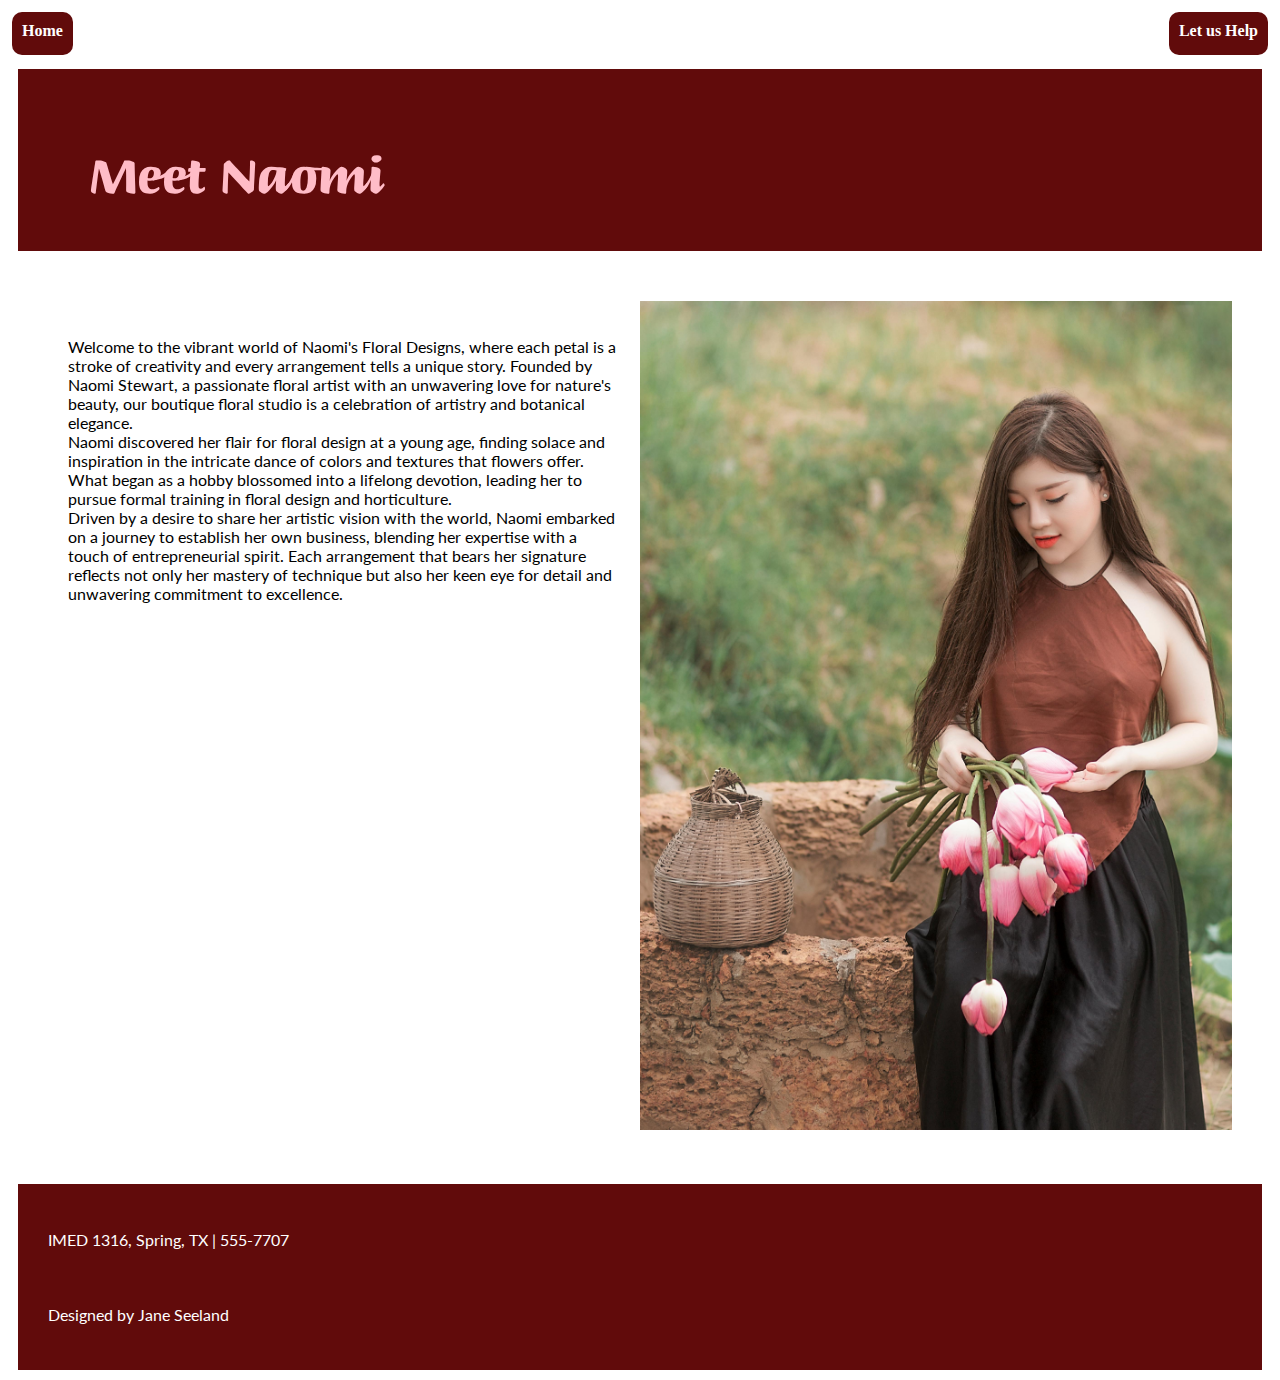
<file: External_Project_Dev/about.html>
<!DOCTYPE html>
<html lang="en">
<head>
    <meta charset="UTF-8">
    <meta name="viewport" content="width=device-width, initial-scale=1.0">
    <link rel="stylesheet" href="mainStyle.css">
    <link rel="stylesheet" href="aboutStyle.css">
    <title>Naomi's Floral Designs</title>
</head>
<body>
    <nav>
        <ul>
            <li><a href="index.html">Home</a></li>
            <li><a href="booking.html">Let us Help</a></li>
        </ul>
    </nav>
    <header><h1>Meet Naomi</h1></header>
    <main>
        <section>
            <p>Welcome to the vibrant world of Naomi's Floral Designs, where each petal is a stroke of creativity and every arrangement tells a unique story. Founded by Naomi Stewart, a passionate floral artist with an unwavering love for nature's beauty, our boutique floral studio is a celebration of artistry and botanical elegance.<br>Naomi discovered her flair for floral design at a young age, finding solace and inspiration in the intricate dance of colors and textures that flowers offer. What began as a hobby blossomed into a lifelong devotion, leading her to pursue formal training in floral design and horticulture.<br>Driven by a desire to share her artistic vision with the world, Naomi embarked on a journey to establish her own business, blending her expertise with a touch of entrepreneurial spirit. Each arrangement that bears her signature reflects not only her mastery of technique but also her keen eye for detail and unwavering commitment to excellence.</p>
        </section>
        <section>
            <img src="images/pexels-soldiervip-1386604.jpg" alt="Naomi">
        </section>
    </main>
    <footer>
        <p>IMED 1316, Spring, TX | 555-7707</p>
        <p>Designed by Jane Seeland</p>
    </footer>
</body>
</html>
</file>
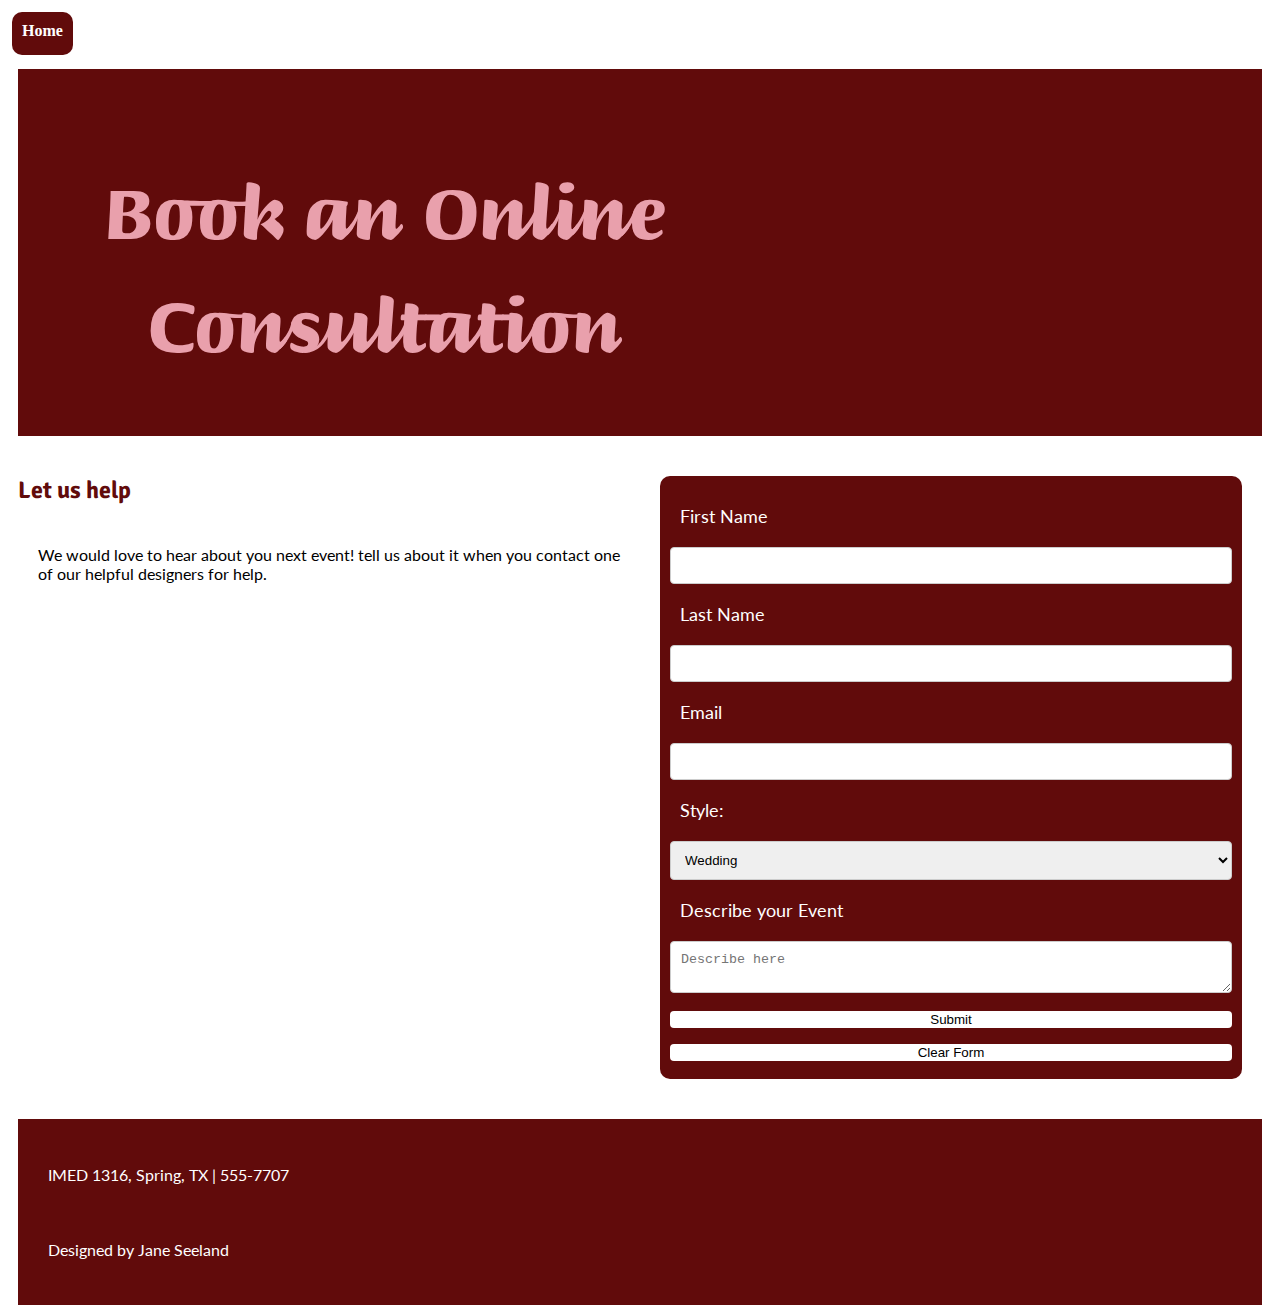
<file: External_Project_Dev/booking.html>
<!DOCTYPE html>
<html lang="en">
<head>
    <meta charset="UTF-8">
    <meta name="viewport" content="width=device-width, initial-scale=1.0">
    <link rel="stylesheet" href="mainStyle.css">
    <link rel="stylesheet" href="bookingStyle.css">
    <title>Naomi's Floral Designs</title>
</head>
<body>
    <nav>
        <ul><li><a href="index.html">Home</a></nav></li></ul>
    </nav>
    <header>
        <h1>Book an Online Consultation</h1>
      </header>
      <main>
        <div id="container">
        <section>
            <h2>Let us help</h2>
            <p>We would love to hear about you next event! tell us about it when you contact one of our helpful designers for help.</p>
        </section>
       <form action="#">
         <label for="fname">First Name</label>
         <input type="text" id="fname" name="firstname">
            <label for="lname">Last Name</label>
         <input type="text" id="lname" name="lastname" required>
               <label for="email">Email</label>
         <input type="email" id="email" name="email" required>
         
         <label for="origin">Style:</label>
         <select id="origin" name="origin">
         <option value="Wedding" selected>Wedding</option>
              <option value="Anniversary">Anniversary</option>
              <option value="Birthday">Birthday</option> 
              <option value="Sympathy">Sympathy</option>
              <option value="Custom">Custom</option>
         </select>
         
         <label for="comments">Describe your Event</label>
         <textarea name="comments" id="comments" placeholder="Describe here"></textarea>
         <input type="Submit" value="Submit">
          <input type="Reset" value="Clear Form">
       </form>
       </div>
      </main>
      <footer>
        <p>IMED 1316, Spring, TX | 555-7707</p>
        <p>Designed by Jane Seeland</p>
      </footer>
</body>
</html>
</file>
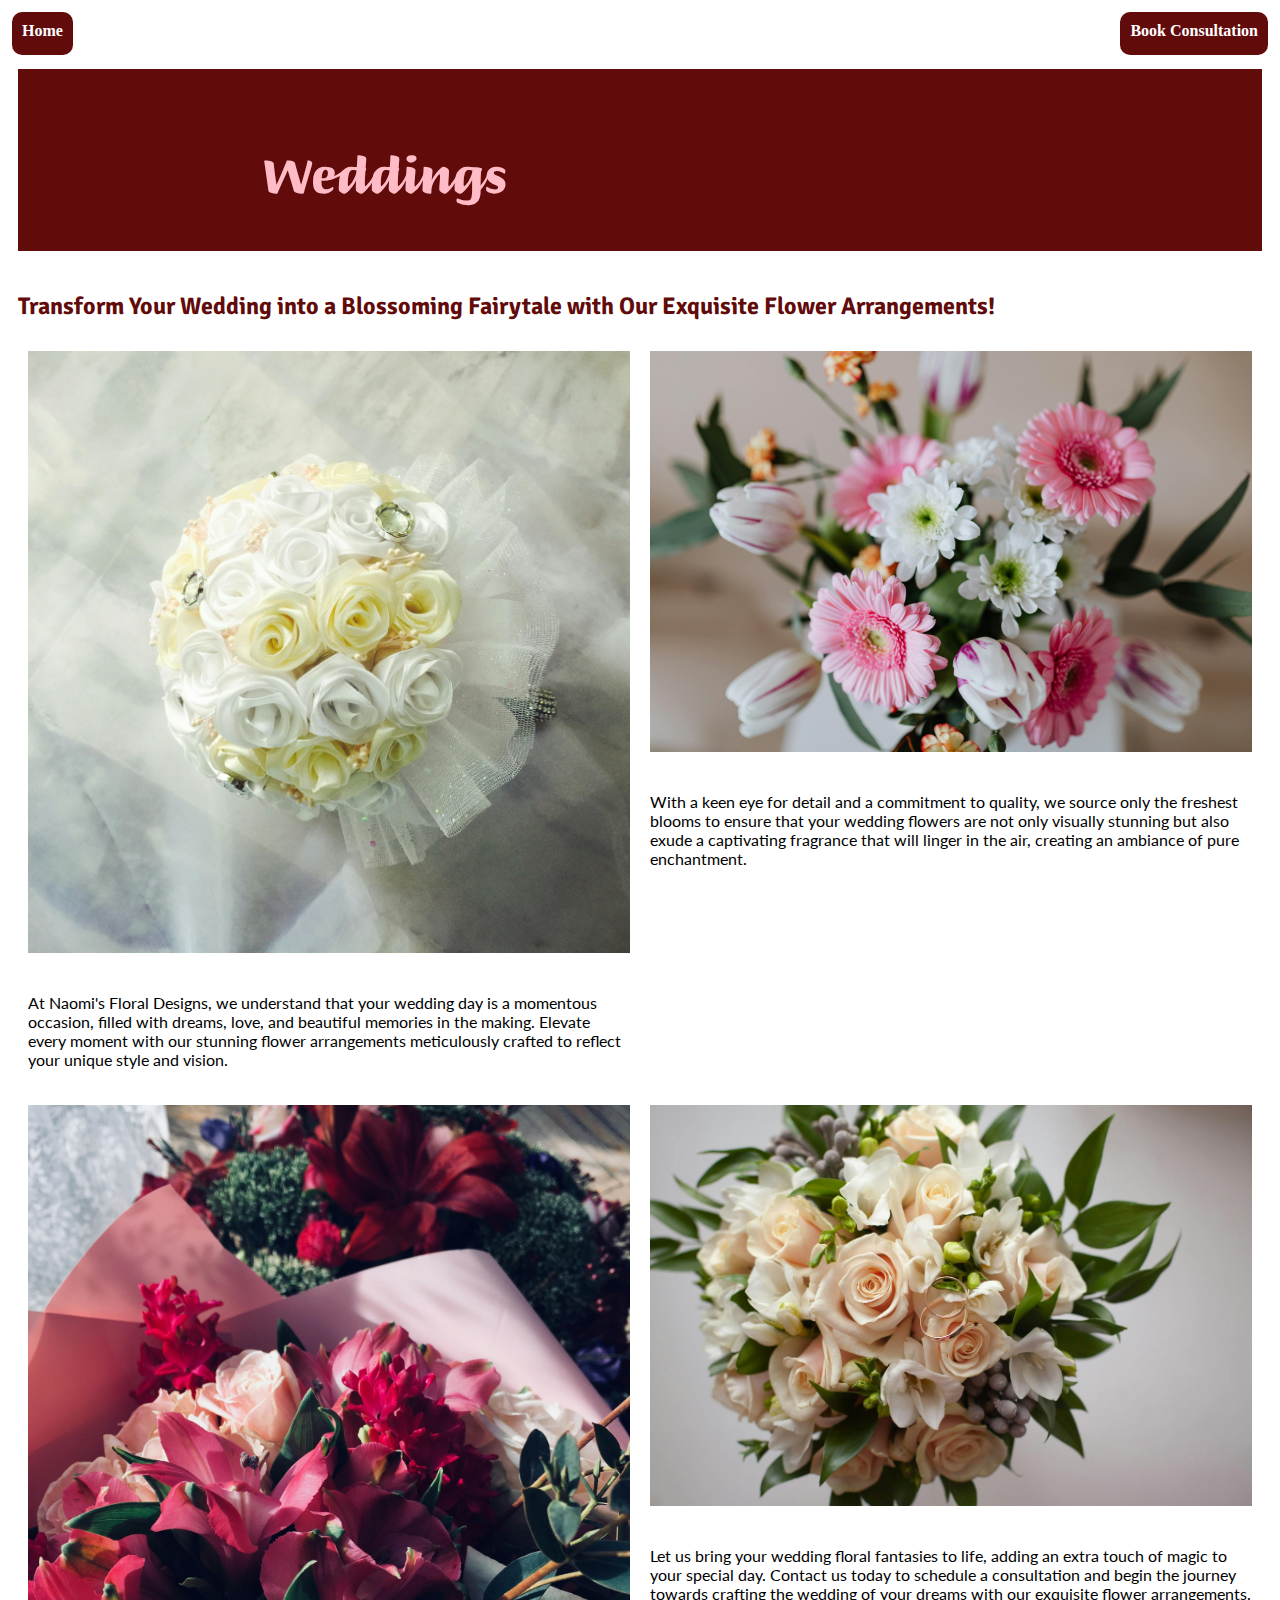
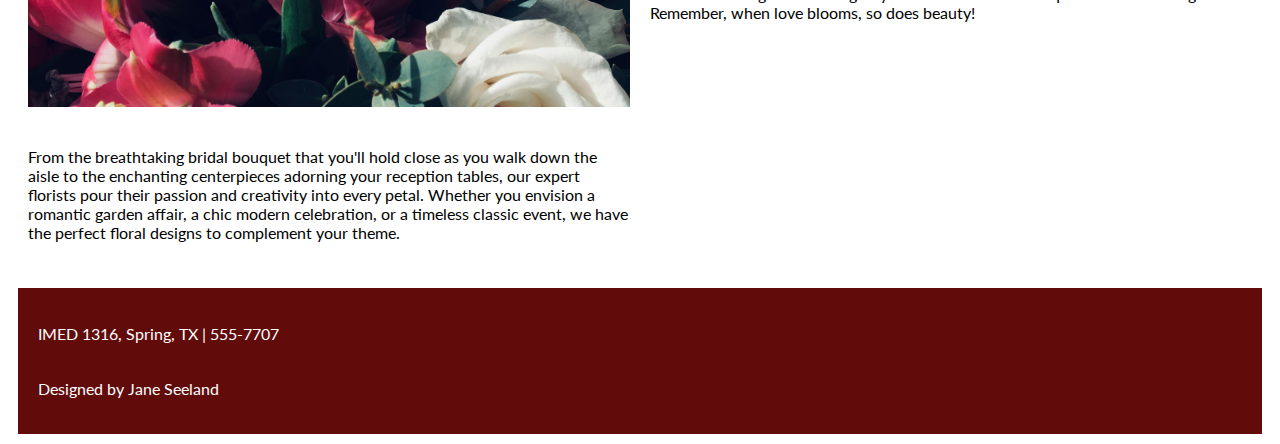
<file: External_Project_Dev/page2.html>
<!DOCTYPE html>
<html lang="en">
<head>
    <meta charset="UTF-8">
    <meta name="viewport" content="width=device-width, initial-scale=1.0">
    <link rel="stylesheet" href="mainStyle.css">
    <link rel="stylesheet" href="pageStyle.css">
    <title>Naomi's Floral Designs</title>
</head>
<body>
    <nav>
        <ul>
            <li><a href="index.html">Home</a></li>
            <li><a href="booking.html">Book Consultation</a></li>
        </ul>
    </nav>
    <header>
        <h1>Weddings</h1>
    </header>
    <main>
        <h2>Transform Your Wedding into a Blossoming Fairytale with Our Exquisite Flower Arrangements!</h2>
        <div id="container">
        <section class="first">
            <img src="images/pexels-diana-jude-38939-667320.jpg" alt="yellow_and_white_roses">
            <p>At Naomi's Floral Designs, we understand that your wedding day is a momentous occasion, filled with dreams, love, and beautiful memories in the making. Elevate every moment with our stunning flower arrangements meticulously crafted to reflect your unique style and vision.</p>
        </section>
        <section class="second">
            <img src="images/pexels-karolina-grabowska-4022213.jpg" alt="pink-and_white_roses">
            <p>With a keen eye for detail and a commitment to quality, we source only the freshest blooms to ensure that your wedding flowers are not only visually stunning but also exude a captivating fragrance that will linger in the air, creating an ambiance of pure enchantment.</p>
        </section>
        <section class="third">
            <img src="images/pexels-julia-khalimova-826746-3648977.jpg" alt="red_and_pink_roses">
            <p>From the breathtaking bridal bouquet that you'll hold close as you walk down the aisle to the enchanting centerpieces adorning your reception tables, our expert florists pour their passion and creativity into every petal. Whether you envision a romantic garden affair, a chic modern celebration, or a timeless classic event, we have the perfect floral designs to complement your theme.</p>
        </section>
        <section class="forth">
            <img src="images/pexels-kristinanor-3184888.jpg" alt="tan_roses">
            <p>Let us bring your wedding floral fantasies to life, adding an extra touch of magic to your special day. Contact us today to schedule a consultation and begin the journey towards crafting the wedding of your dreams with our exquisite flower arrangements. Remember, when love blooms, so does beauty!</p>
        </section>
        </div>
    </main>
    <footer>
        <p>IMED 1316, Spring, TX | 555-7707</p>
        <p>Designed by Jane Seeland</p>
    </footer>
</body>
</html>
</file>
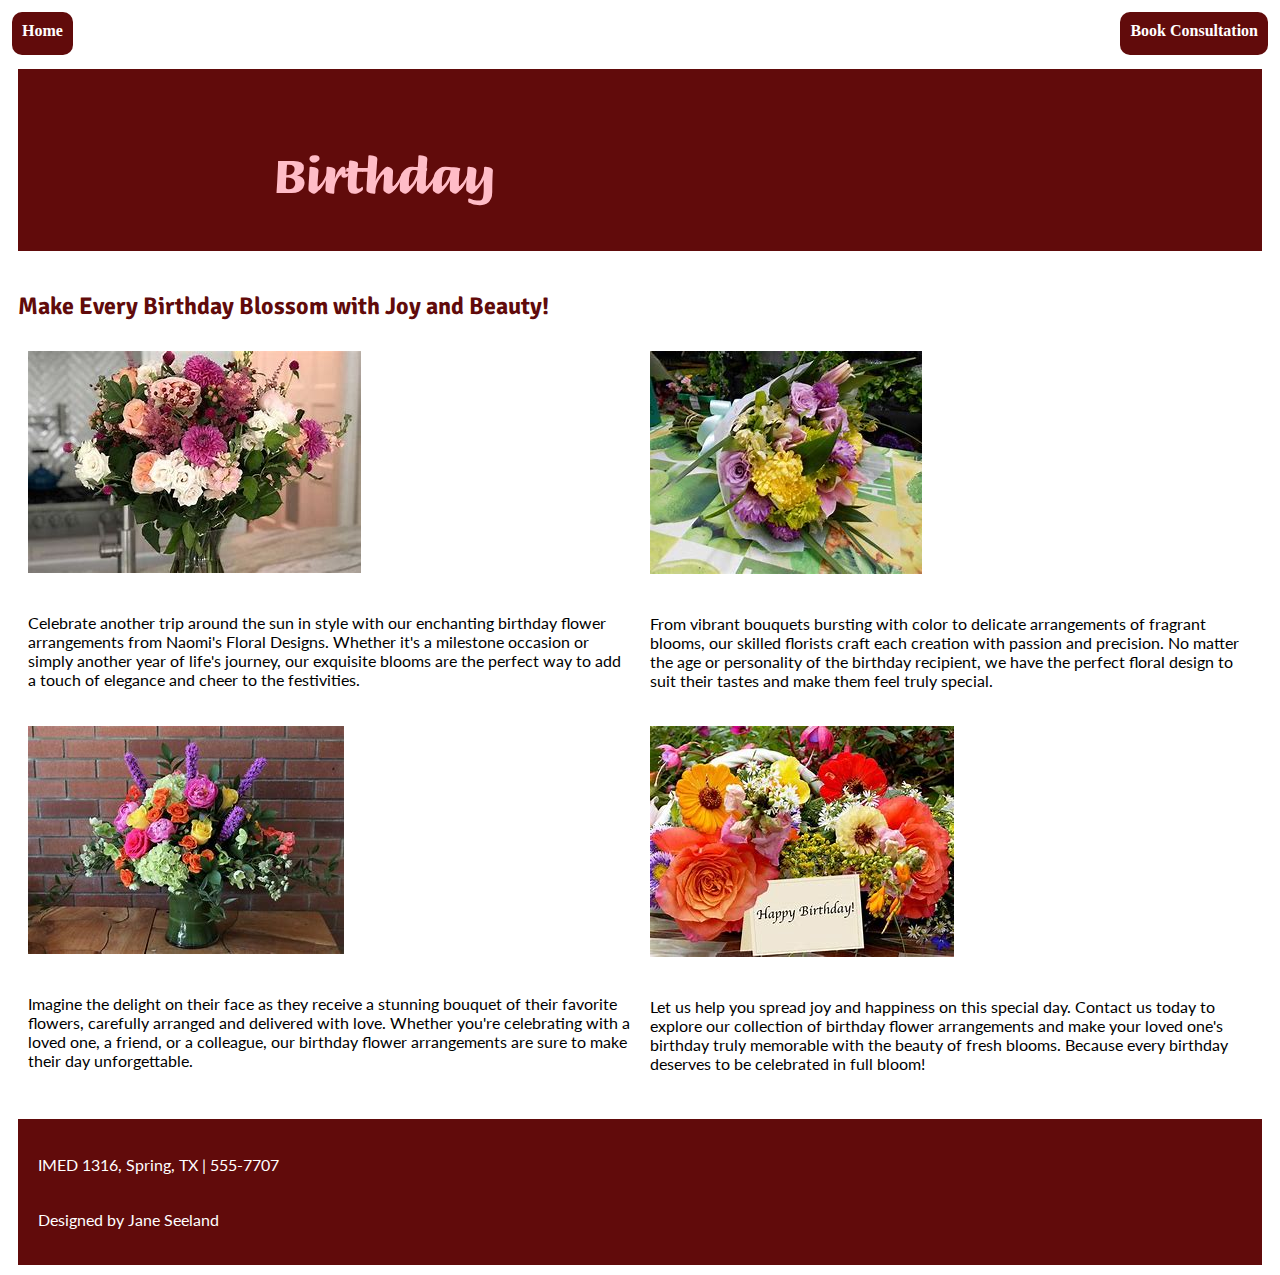
<file: External_Project_Dev/page3.html>
<!DOCTYPE html>
<html lang="en">
<head>
    <meta charset="UTF-8">
    <meta name="viewport" content="width=device-width, initial-scale=1.0">
    <link rel="stylesheet" href="mainStyle.css">
    <link rel="stylesheet" href="pageStyle.css">
    <title>Naomi's Floral Designs</title>
</head>
<body>
    <nav>
        <ul>
            <li><a href="index.html">Home</a></li>
            <li><a href="booking.html">Book Consultation</a></li>
        </ul>
    </nav>
    <header>
        <h1>Birthday</h1>
    </header>
    <main>
        <h2>Make Every Birthday Blossom with Joy and Beauty!</h2>
        <div id="container">
        <section class="first">
            <img src="images/BirthdayFlowers1.jpg" alt="yellow_and_white_roses">
            <p>Celebrate another trip around the sun in style with our enchanting birthday flower arrangements from Naomi's Floral Designs. Whether it's a milestone occasion or simply another year of life's journey, our exquisite blooms are the perfect way to add a touch of elegance and cheer to the festivities.</p>
        </section>
        <section class="second">
            <img src="images/OIP.jpg" alt="pink-and_white_roses">
            <p>From vibrant bouquets bursting with color to delicate arrangements of fragrant blooms, our skilled florists craft each creation with passion and precision. No matter the age or personality of the birthday recipient, we have the perfect floral design to suit their tastes and make them feel truly special.</p>
        </section>
        <section class="third">
            <img src="images/BirthdayFlowers3.jpg" alt="red_and_pink_roses">
            <p>Imagine the delight on their face as they receive a stunning bouquet of their favorite flowers, carefully arranged and delivered with love. Whether you're celebrating with a loved one, a friend, or a colleague, our birthday flower arrangements are sure to make their day unforgettable.</p>
        </section>
        <section class="forth">
            <img src="images/BirthdayFlowers6.jpg" alt="flowers_with_HappyBirthday_sign">
            <p>Let us help you spread joy and happiness on this special day. Contact us today to explore our collection of birthday flower arrangements and make your loved one's birthday truly memorable with the beauty of fresh blooms. Because every birthday deserves to be celebrated in full bloom!</p>
        </section>
        </div>
    </main>
    <footer>
        <p>IMED 1316, Spring, TX | 555-7707</p>
        <p>Designed by Jane Seeland</p>
    </footer>
</body>
</html>
</file>
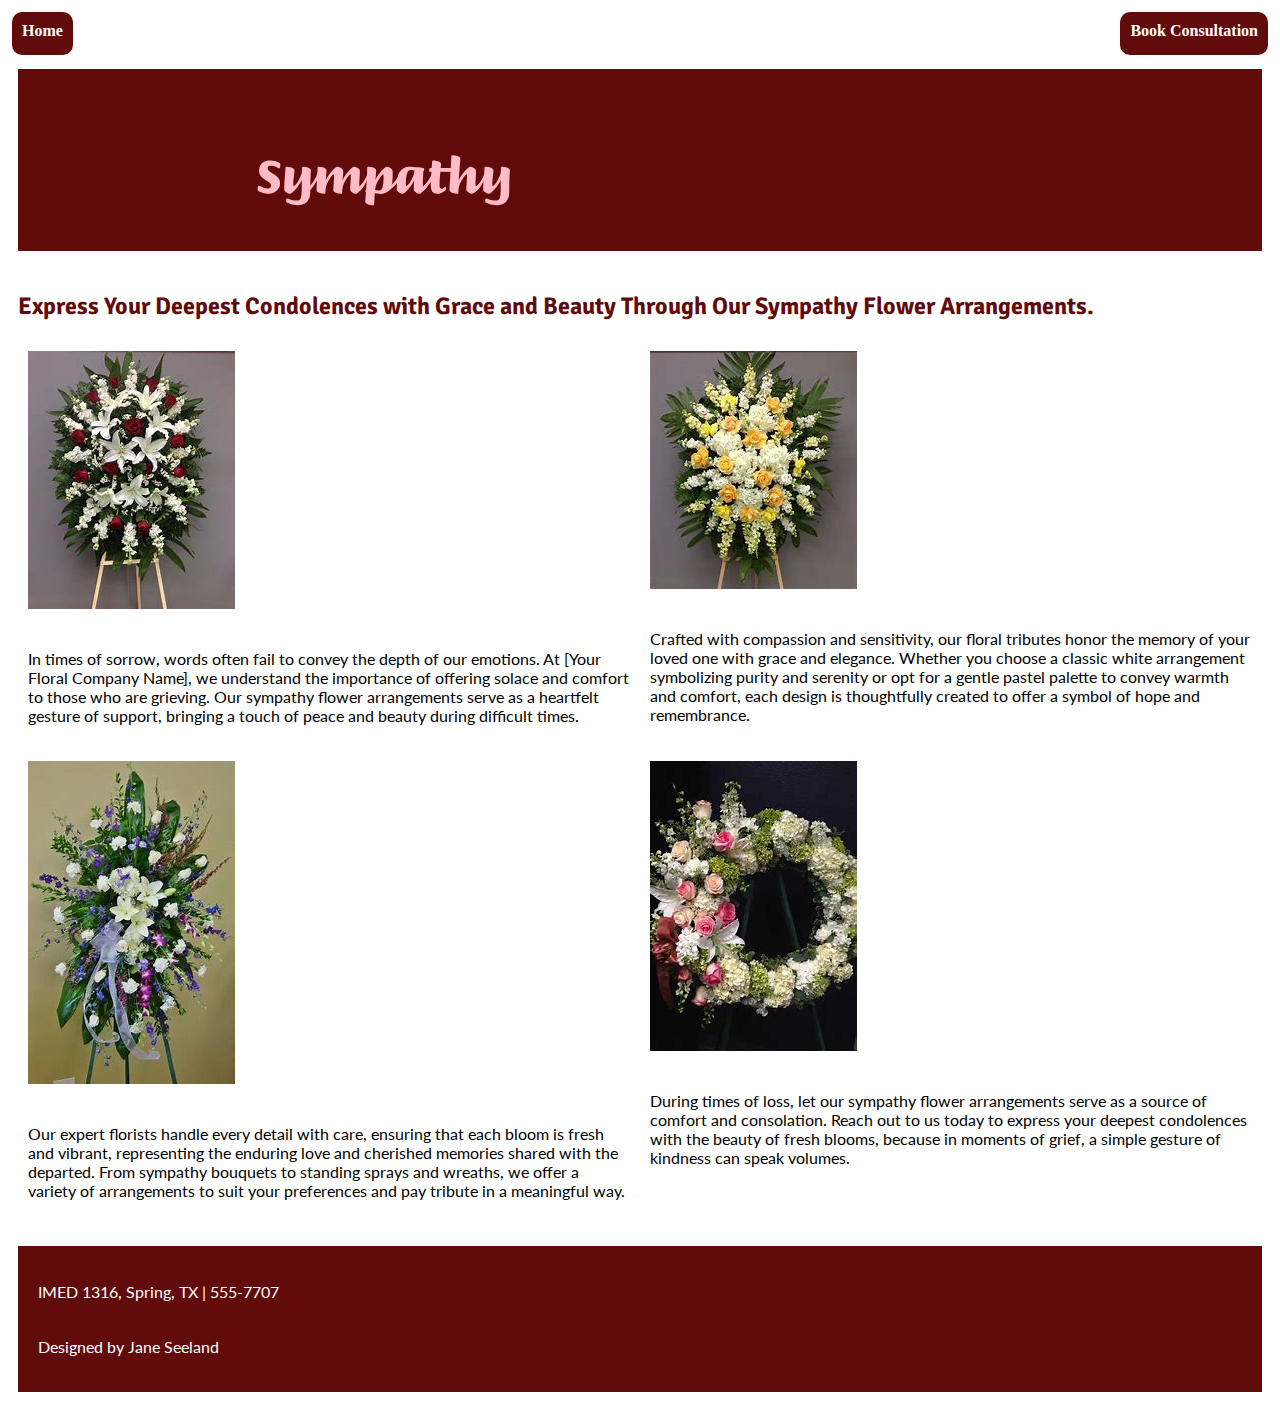
<file: External_Project_Dev/page4.html>
<!DOCTYPE html>
<html lang="en">
<head>
    <meta charset="UTF-8">
    <meta name="viewport" content="width=device-width, initial-scale=1.0">
    <link rel="stylesheet" href="mainStyle.css">
    <link rel="stylesheet" href="pageStyle.css">
    <title>Naomi's Floral Designs</title>
</head>
<body>
    <nav>
        <ul>
            <li><a href="index.html">Home</a></li>
            <li><a href="booking.html">Book Consultation</a></li>
        </ul>
    </nav>
    <header>
        <h1>Sympathy</h1>
    </header>
    <main>
        <h2>Express Your Deepest Condolences with Grace and Beauty Through Our Sympathy Flower Arrangements.</h2>
        <div id="container">
        <section class="first">
            <img src="images/SympathyFlowers1.jpg" alt="red_roses_white_ribbon">
            <p>In times of sorrow, words often fail to convey the depth of our emotions. At [Your Floral Company Name], we understand the importance of offering solace and comfort to those who are grieving. Our sympathy flower arrangements serve as a heartfelt gesture of support, bringing a touch of peace and beauty during difficult times.</p>
        </section>
        <section class="second">
            <img src="images/SympathyFlowers2.jpg" alt="yellow_roses">
            <p>Crafted with compassion and sensitivity, our floral tributes honor the memory of your loved one with grace and elegance. Whether you choose a classic white arrangement symbolizing purity and serenity or opt for a gentle pastel palette to convey warmth and comfort, each design is thoughtfully created to offer a symbol of hope and remembrance.</p>
        </section>
        <section class="third">
            <img src="images/SympathyFlowers4.jpg" alt="white_roses_blue_ribbon">
            <p>Our expert florists handle every detail with care, ensuring that each bloom is fresh and vibrant, representing the enduring love and cherished memories shared with the departed. From sympathy bouquets to standing sprays and wreaths, we offer a variety of arrangements to suit your preferences and pay tribute in a meaningful way.</p>
        </section>
        <section class="forth">
            <img src="images/SympathyFlowers5.jpg" alt="circle_wreath">
            <p>During times of loss, let our sympathy flower arrangements serve as a source of comfort and consolation. Reach out to us today to express your deepest condolences with the beauty of fresh blooms, because in moments of grief, a simple gesture of kindness can speak volumes.</p>
        </section>
        </div>
    </main>
    <footer>
        <p>IMED 1316, Spring, TX | 555-7707</p>
        <p>Designed by Jane Seeland</p>
    </footer>
</body>
</html>
</file>
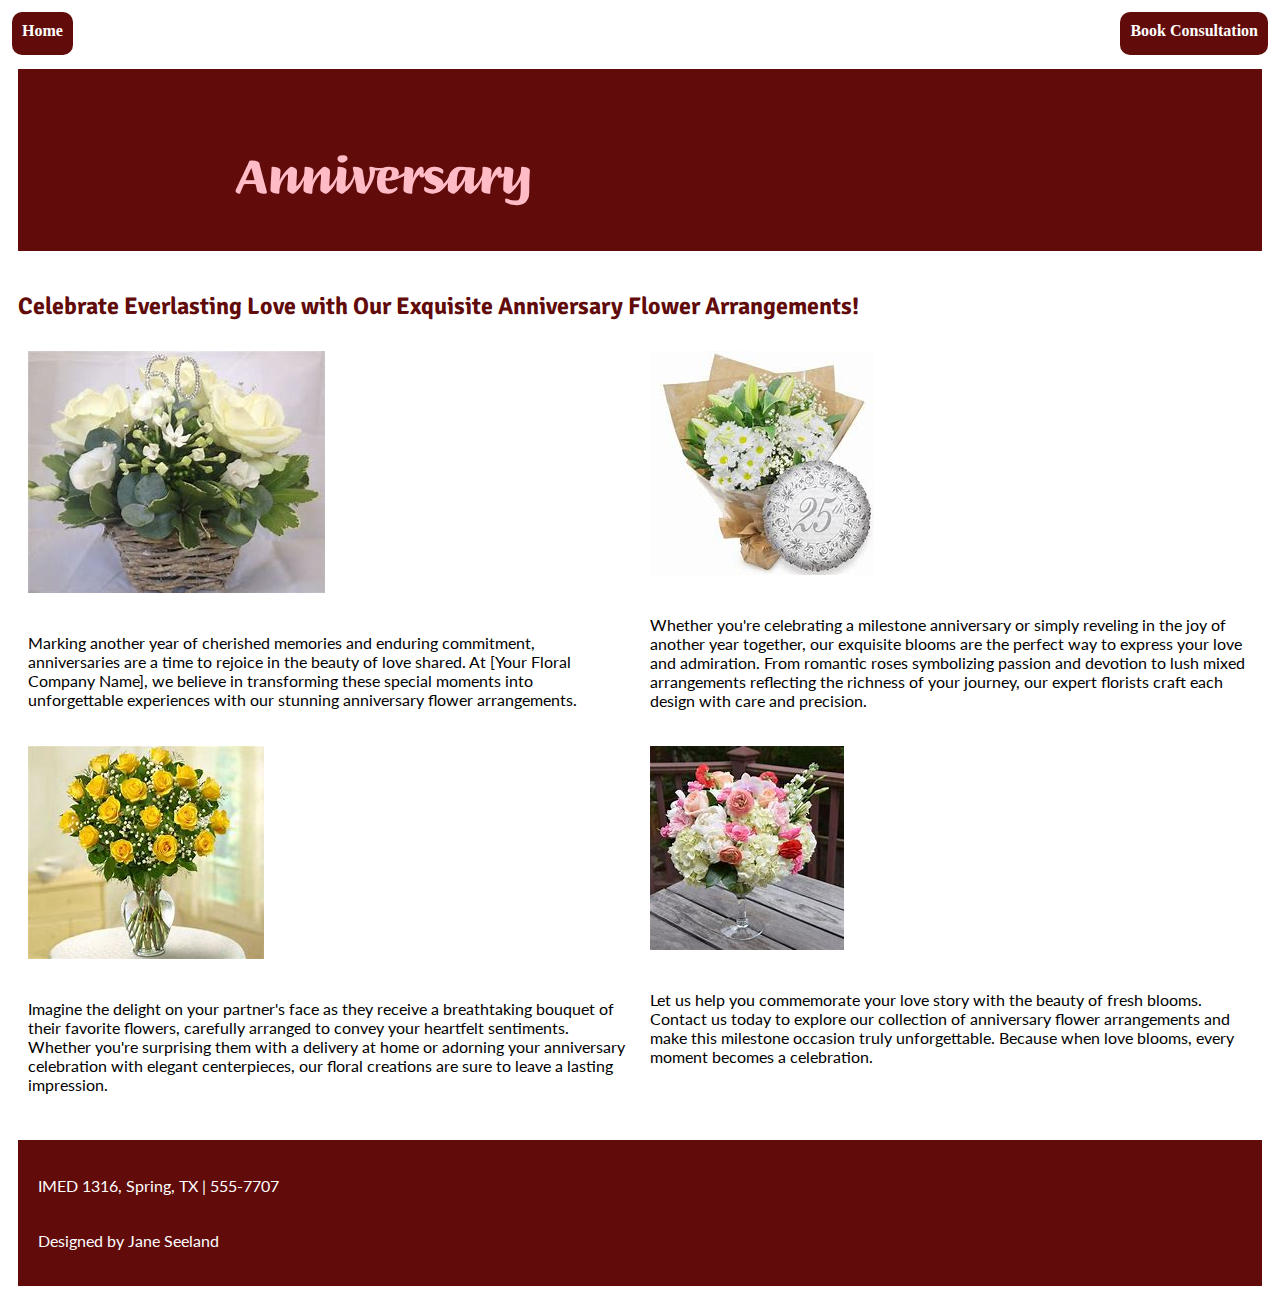
<file: External_Project_Dev/page5.html>
<!DOCTYPE html>
<html lang="en">
<head>
    <meta charset="UTF-8">
    <meta name="viewport" content="width=device-width, initial-scale=1.0">
    <link rel="stylesheet" href="mainStyle.css">
    <link rel="stylesheet" href="pageStyle.css">
    <title>Naomi's Floral Designs</title>
</head>
<body>
    <nav>
        <ul>
            <li><a href="index.html">Home</a></li>
            <li><a href="booking.html">Book Consultation</a></li>
        </ul>
    </nav>
    <header>
        <h1>Anniversary</h1>
    </header>
    <main>
        <h2>Celebrate Everlasting Love with Our Exquisite Anniversary Flower Arrangements!</h2>
        <div id="container">
        <section class="first">
            <img src="images/AnniversaryFlowers1.jpg" alt="yellow_and_white_roses">
            <p>Marking another year of cherished memories and enduring commitment, anniversaries are a time to rejoice in the beauty of love shared. At [Your Floral Company Name], we believe in transforming these special moments into unforgettable experiences with our stunning anniversary flower arrangements.</p>
        </section>
        <section class="second">
            <img src="images/AnniversaryFlowers2.jpg" alt="pink-and_white_roses">
            <p>Whether you're celebrating a milestone anniversary or simply reveling in the joy of another year together, our exquisite blooms are the perfect way to express your love and admiration. From romantic roses symbolizing passion and devotion to lush mixed arrangements reflecting the richness of your journey, our expert florists craft each design with care and precision.</p>
        </section>
        <section class="third">
            <img src="images/AnniversaryFlowers3.jpg" alt="red_and_pink_roses">
            <p>Imagine the delight on your partner's face as they receive a breathtaking bouquet of their favorite flowers, carefully arranged to convey your heartfelt sentiments. Whether you're surprising them with a delivery at home or adorning your anniversary celebration with elegant centerpieces, our floral creations are sure to leave a lasting impression.</p>
        </section>
        <section class="forth">
            <img src="images/AnniversaryFlowers4.jpg" alt="">
            <p>Let us help you commemorate your love story with the beauty of fresh blooms. Contact us today to explore our collection of anniversary flower arrangements and make this milestone occasion truly unforgettable. Because when love blooms, every moment becomes a celebration.</p>
        </section>
        </div>
    </main>
    <footer>
        <p>IMED 1316, Spring, TX | 555-7707</p>
        <p>Designed by Jane Seeland</p>
    </footer>
</body>
</html>
</file>
<file: External_Project_Dev/mainStyle.css>
@import url('https://fonts.googleapis.com/css2?family=PT+Serif:ital,wght@0,400;0,700;1,400;1,700&family=Signika+Negative:wght@300..700&display=swap');
@import url('https://fonts.googleapis.com/css2?family=Briem+Hand:wght@100..900&family=PT+Serif:ital,wght@0,400;0,700;1,400;1,700&family=Signika+Negative:wght@300..700&display=swap');
@import url('https://fonts.googleapis.com/css2?family=Briem+Hand:wght@100..900&family=Lato:ital,wght@0,100;0,300;0,400;0,700;0,900;1,100;1,300;1,400;1,700;1,900&family=PT+Serif:ital,wght@0,400;0,700;1,400;1,700&family=Signika+Negative:wght@300..700&display=swap');

* {
    box-sizing: border-box;
    transition: 1s all;
  }

  /*
  font-family: "Signika Negative", sans-serif;
   font-family: "Briem Hand", cursive;
   font-family: "Lato", sans-serif;
  */

  nav ul {
    list-style-type: none;
    display: flex;
    flex-flow: row wrap;
    margin: 0;
    padding: 0;
    justify-content: flex-end;
    justify-content: space-between;
  }
  
  nav ul a {
    text-decoration: none;
    background: #610b0b;
    padding: 10px;
    display: block;
    border-radius: 10px;
    color: #fff;
    font-weight: bold;
    border-bottom: 5px solid transparent;
  }
  
  nav ul li a:hover {
    background: #ce455c;
    color: #421010;
    border-bottom: 5px solid #f56383;
  }
  
  nav li {
    margin: 4px;
  }
  
  img {
    max-width: 100%;
    height: auto;
  }

header, footer {
    background: #610b0b;
    padding: 10px;
    color: #fff;
    margin: 10px;
  }
  h1 {
    position: absolute;
    color: #e9a0ac;
    top: 70px;
    left: 300px;
    background: rgba(255, 255, 255, 225);
    padding: 10px;
    width: 50%;
    text-align: center;
    border-radius: 10px 10px 10px 10px;
    font-family: "Briem Hand", cursive;
    font-size: 75px;
  }
  h1 span{
    display: block;
    color: #610b0b;
    font-style: italic;
    position: relative;
    bottom: 10px;
    font-family: "Briem Hand", cursive;
    font-size: 40px;
  }

  h2 {
    color: #610b0b;
    font-family: "Signika Negative", sans-serif;
  }
  
  main {
    padding: 10px;
    display: flex;
    flex-flow: row wrap;
    padding: 10px;
  }
  
  p {
    font-family: "Lato", sans-serif;
  }

  
  main section {
    flex: 1 1 50%;
  }

  @media only screen and (max-width: 700px) {
 
    h1 {
        font-size: 45px;
        left: 100px;
    }

    h1 span {
        font-size: 25px;
    }

  }
</file>
<file: External_Project_Dev/aboutStyle.css>
main {
    padding: 40px;
}


h1 {
    position: relative;
    color: #ffbcc7;
    top: 10px;
    left: 50px;
    background: none;
    padding: 10px;
    text-align: left;
    font-family: "Briem Hand", cursive;
    font-size: 50px;
  }

  p {
    position: relative;
    padding: 20px;
  }
</file>
<file: External_Project_Dev/bookingStyle.css>
h1 {
    position: relative;
    top: 10px;
    left: 50px;
    background: none;
  }

  main {
    font-family: "Lato", sans-serif;
    display: block;
  }

  p {
    position: relative;
    padding: 20px;
  }

form {
    max-width: 50%;
    background: #610b0b;
    padding: 10px;
    border-radius: 10px;
    margin: 20px;
  }
  
  input[type="text"], select, textarea, input[type="email"], label {
    width: 100%;
    padding: 10px;
    margin: 10px 0;
    display: block;
    border: 1px solid #ccc;
    border-radius: 4px;
  }
  
  label {
    border: none;
    color: #fff;
    font-size: 1.1rem;
  }
  
  input[type="submit"], input[type="reset"] {
    width: 100%;
    background: #fff;
    margin: 8px 0;
    border: none;
    border-radius: 4px;
    cursor: pointer;
  }
  
  input[type="submit"]:hover, input[type="reset"]:hover {
    background: #ee788c;
    color: #fff;
  }

  #container {
    display: grid;
    grid-template-columns: 6fr 6fr;
    grid-template-rows: auto;
    grid-template-areas:
    "section form";
}

.section {
    grid-area: section;
}

.form {
    grid-area: form;
}
  
  @media only screen and (max-width: 700px) {
   
    form {
      max-width: 100%;
    }
  }

  @media only screen and (min-width: 700px) {
   
    form {
      max-width: 100%;
    }
  }
</file>
<file: External_Project_Dev/pageStyle.css>
h1 {
    position: relative;
    color: #ffbcc7;
    top: 10px;
    left: 50px;
    background: none;
    padding: 10px;
    text-align: center;
    border-radius: 0px 10px 10px 0;
    font-family: "Briem Hand", cursive;
    font-size: 50px;
  }

  p {
    padding: 10px;
  }

  img {
    padding: 10px;
  }

  #container {
    display: grid;
    grid-template-columns: 6fr 6fr;
    grid-template-rows: auto;
    grid-template-areas:
    "first second"
    "third fourth";
}

.first {
    grid-area: first;
}

.second {
    grid-area: second;
}

.third {
    grid-area: third;
}

.fourth {
    grid-area: fourth;
}
</file>
